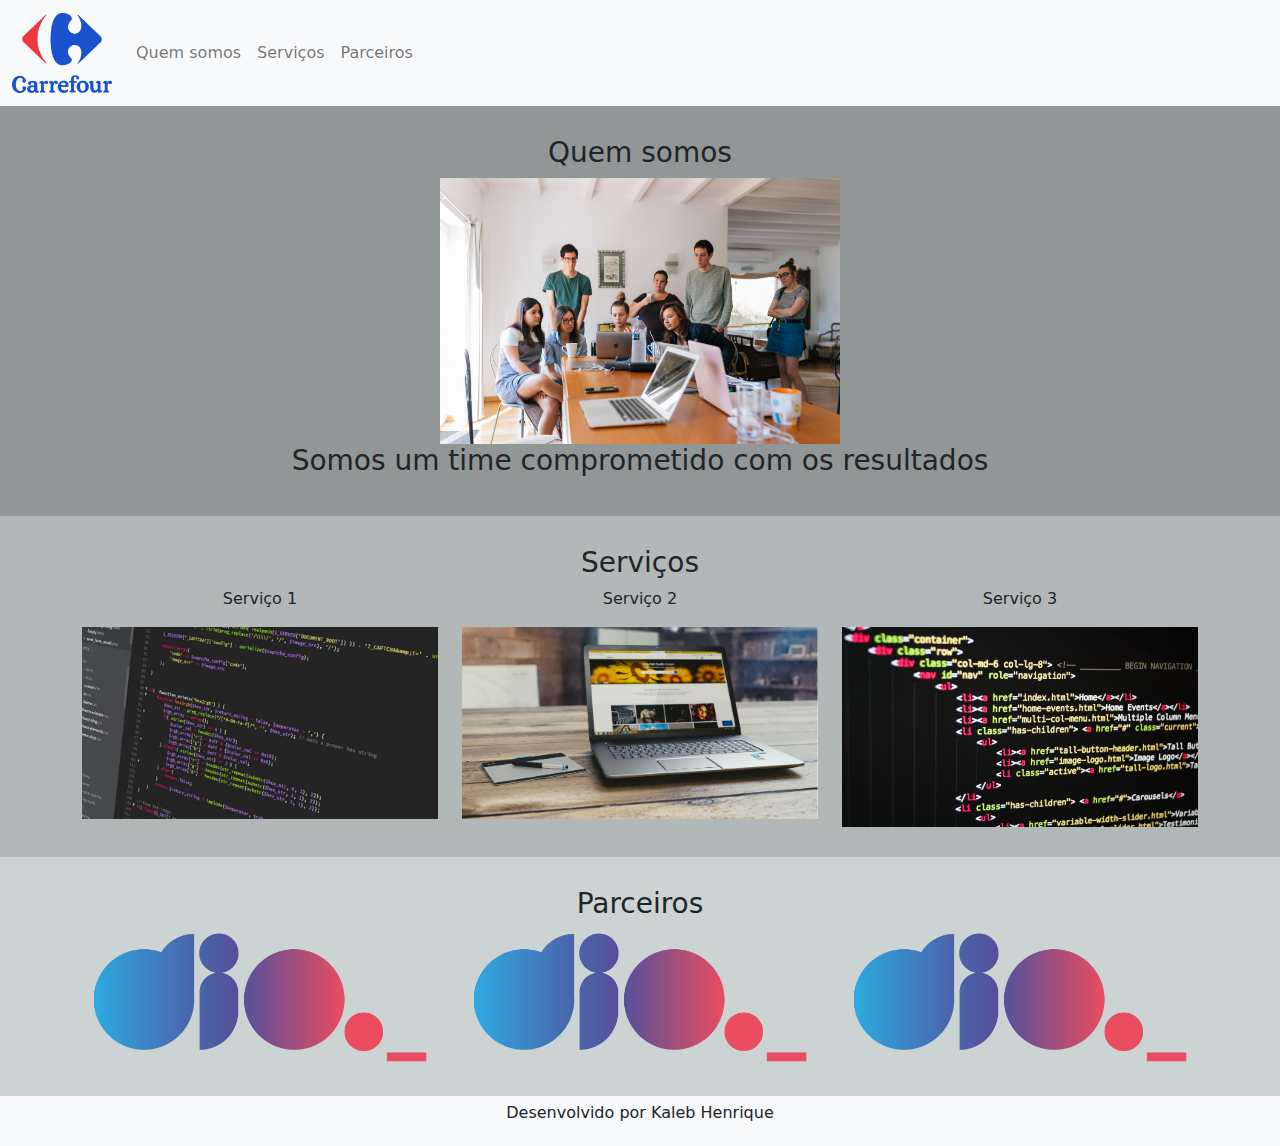
<file: modulo-2-html-css/bootstrap/index.html>
<!DOCTYPE html>
<html lang="pt-br">

<head>
    <title>Minha página</title>
    <meta charset="utf-8">
    <link rel="stylesheet" type="text/css" href="bootstrap/css/bootstrap.min.css">
    <link rel="stylesheet" type="text/css" href="css/style.css">
</head>

<body>
    <nav class="navbar navbar-expand-lg navbar-light bg-light">
        <div class="container-fluid">
            <a class="navbar-brand" href="#">
                <img src="img/carrefour-logo.png" width="100" height="80"></a>
            <div class="collapse navbar-collapse" id="navbarSupportedContent">
                <ul class="navbar-nav me-auto mb-2 mb-lg-0">
                    <li class="nav-item">
                        <a class="nav-link" aria-current="page" href="#quemsomos">Quem somos</a>
                    </li>
                    <li class="nav-item">
                        <a class="nav-link" aria-current="page" href="#servicos">Serviços</a>
                    </li>
                    <li class="nav-item">
                        <a class="nav-link" aria-current="page" href="#parceiros">Parceiros</a>
                    </li>
                </ul>
            </div>
        </div>
    </nav>
    <section id="quemsomos">
        <div class="container-fluid quem-somos text-center margin">
            <h3>Quem somos</h3>
            <img src="img/time.jpg" width="400">
            <h3>Somos um time comprometido com os resultados</h3>
        </div>
    </section>

    <section id="servicos">
        <div class="container-fluid text-center margin servicos">
            <h3>Serviços</h3>
            <div class="container">
                <div class="row">
                    <div class="col-lg-4">
                        <p>Serviço 1</p>
                        <img src="img/app.jpg" width="100%">
                    </div>
                    <div class="col-lg-4">
                        <p>Serviço 2</p>
                        <img src="img/app2.jpg" width="100%">
                    </div>
                    <div class="col-lg-4">
                        <p>Serviço 3</p>
                        <img src="img/app3.jpg" width="100%">
                    </div>
                </div>
            </div>
        </div>
    </section>

    <section id="parceiros">
        <div class="container-fluid text-center margin parceiros">
            <h3>Parceiros</h3>
            <div class="container">
                <div class="row">
                    <div class="col-lg-4">
                        <img src="img/dio-logo.png" width="100%">
                    </div>
                    <div class="col-lg-4">
                        <img src="img/dio-logo.png" width="100%">
                    </div>
                    <div class="col-lg-4">
                        <img src="img/dio-logo.png" width="100%">
                    </div>
                </div>
            </div>
        </div> 
    </section>

    <footer class="container-fluid text-center bg-light bg-footer">
        <p>Desenvolvido por Kaleb Henrique</p>
    </footer>
</body>

</html>
</file>
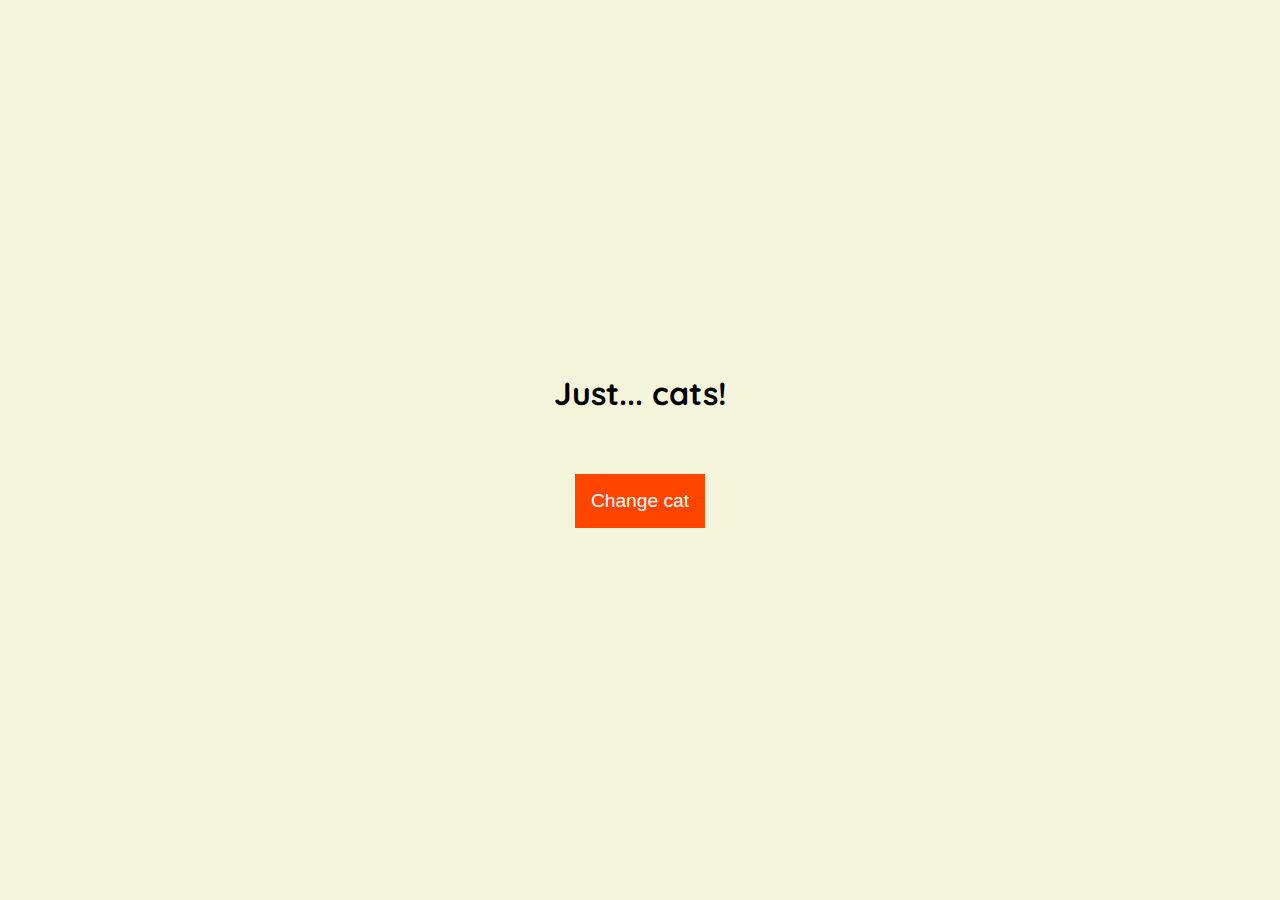
<file: modulo-3-javascript/assincronicidade/index.html>
<!DOCTYPE html>
<html lang="pt-br">
	<head>
		<meta charset="UTF-8" />
		<meta name="viewport" content="width=device-width, initial-scale=1.0" />
		<link rel="stylesheet" href="assets/css/styles.css" />
		<title>Just... cats!</title>
	</head>
	<body>
		<main>
			<h1>Just... cats!</h1>
			<img id="cat" /><br />
			<button id="change-cat">Change cat</button>
		</main>
		<script src="assets/js/scripts.js"></script>
	</body>
</html>
</file>
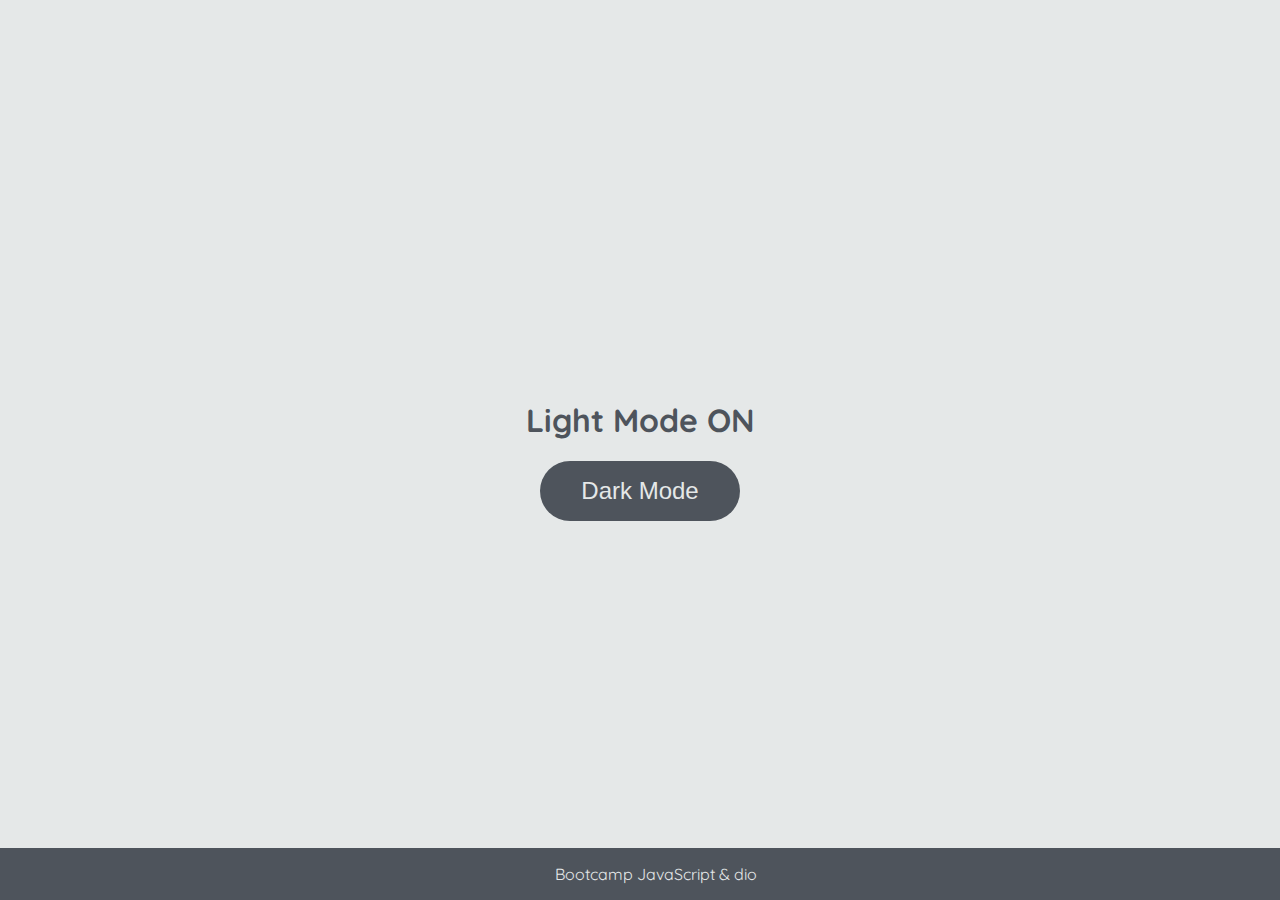
<file: modulo-3-javascript/dark-mode/index.html>
<!DOCTYPE html>
<html lang="en">

<head>
    <meta charset="UTF-8">
    <meta name="viewport" content="width=device-width, initial-scale=1.0">
    <link rel="stylesheet" href="assets/css/styles.css">
    <title>Dark mode and Light mode</title>
</head>

<body>
    <main>
        <h1 id="page-title">Light Mode ON</h1>
        <button arial-label="selecionar-modo" id="mode-selector">Dark Mode</button>
    </main>

    <footer>Bootcamp JavaScript & dio</footer>
    <script src="assets/js/scripts.js"></script>
</body>

</html>
</file>
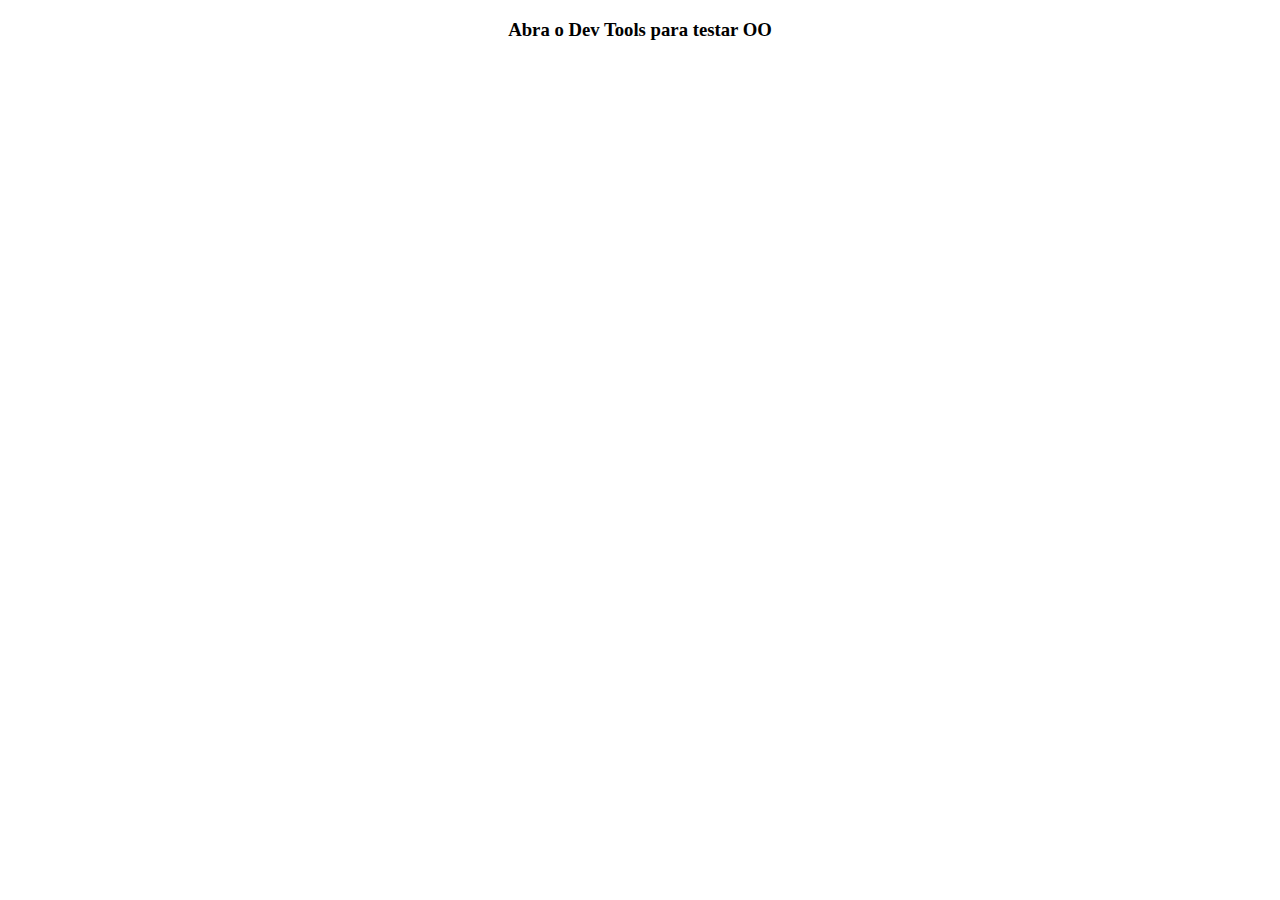
<file: modulo-3-javascript/paradigma-oo/index.html>
<!DOCTYPE html>
<html lang="pt">

<head>
    <meta charset="UTF-8">
    <meta name="viewport" content="width=device-width, initial-scale=1.0">
    <title>Teste OOJS</title>
    <style>
        h3 {
            text-align: center;
            font-weight: bold;
        }
    </style>
</head>

<body>
    <h3>Abra o Dev Tools para testar OO</h3>
    <script src="script.js"></script>
</body>

</html>
</file>
<file: modulo-2-html-css/bootstrap/css/style.css>
.margin {
    padding-top: 30px;
    padding-bottom: 30px;
}

.quem-somos{
    background-color: rgb(145, 150, 150);
}

.servicos {
    background-color: rgb(178, 184, 184);
}

.parceiros {
    background-color: rgb(204, 211, 211);
}



.bg-footer {
    padding: 5px;
}
</file>
<file: modulo-3-javascript/assincronicidade/assets/css/styles.css>
@import url('https://fonts.googleapis.com/css2?family=Quicksand:wght@400;500;600&display=swap');

body {
	display: flex;
	align-items: center;
	justify-content: center;
	font-family: 'Quicksand', sans-serif;
	height: 100vh;
	margin: 0;
	background-color: beige;
}

img {
	max-width: 600px;
	border-radius: 30px;
}

main {
	text-align: center;
}

button {
	border: 0;
	font-size: 1.2rem;
	font-weight: 500;
	padding: 16px;
	background: orangered;
	color: white;
	margin: 20px 0;
	cursor: pointer;
	transition: all 0.5s ease-in-out;
}

button:hover {
	background: orange;
}
</file>
<file: modulo-3-javascript/dark-mode/assets/css/styles.css>
@import url('https://fonts.googleapis.com/css2?family=Quicksand:wght@300;400;600&display=swap');

body {
    background-color: #e5e8e8;
    color: #4e545c;
    margin: 0;
    font-family: 'Quicksand';
}

body.dark-mode {
    background-color: #000401;
    color: #e5e8e8;
}

main {
    height: 100vh;
    width: 100%;
    display: flex;
    flex-direction: column;
    align-items: center;
    justify-content: center;
}

footer {
    width: 100%;
    background-color: #4e545c;
    padding: 16px;
    color: #e5e8e8;
    position: fixed;
    bottom: 0;
    text-align: center;
    font-weight: 400;
}

footer.dark-mode {
    background-color: #8d9797;
    color: #000401;
}

button {
    border-radius: 40px;
    font-size: 1.5rem;
    height: 60px;
    width: 200px;
    border: none;
    background-color: #4e545c;
    color: #e5e8e8;
    transition: all 0.5s linear;
}

button:hover {
    background-color: #000401;
}

button.dark-mode {
    background-color: #e5e8e8;
    color: #4e545c;
}

button.dark-mode:hover {
    background-color: #4e545c;
    color: #e5e8e8;
}
</file>
